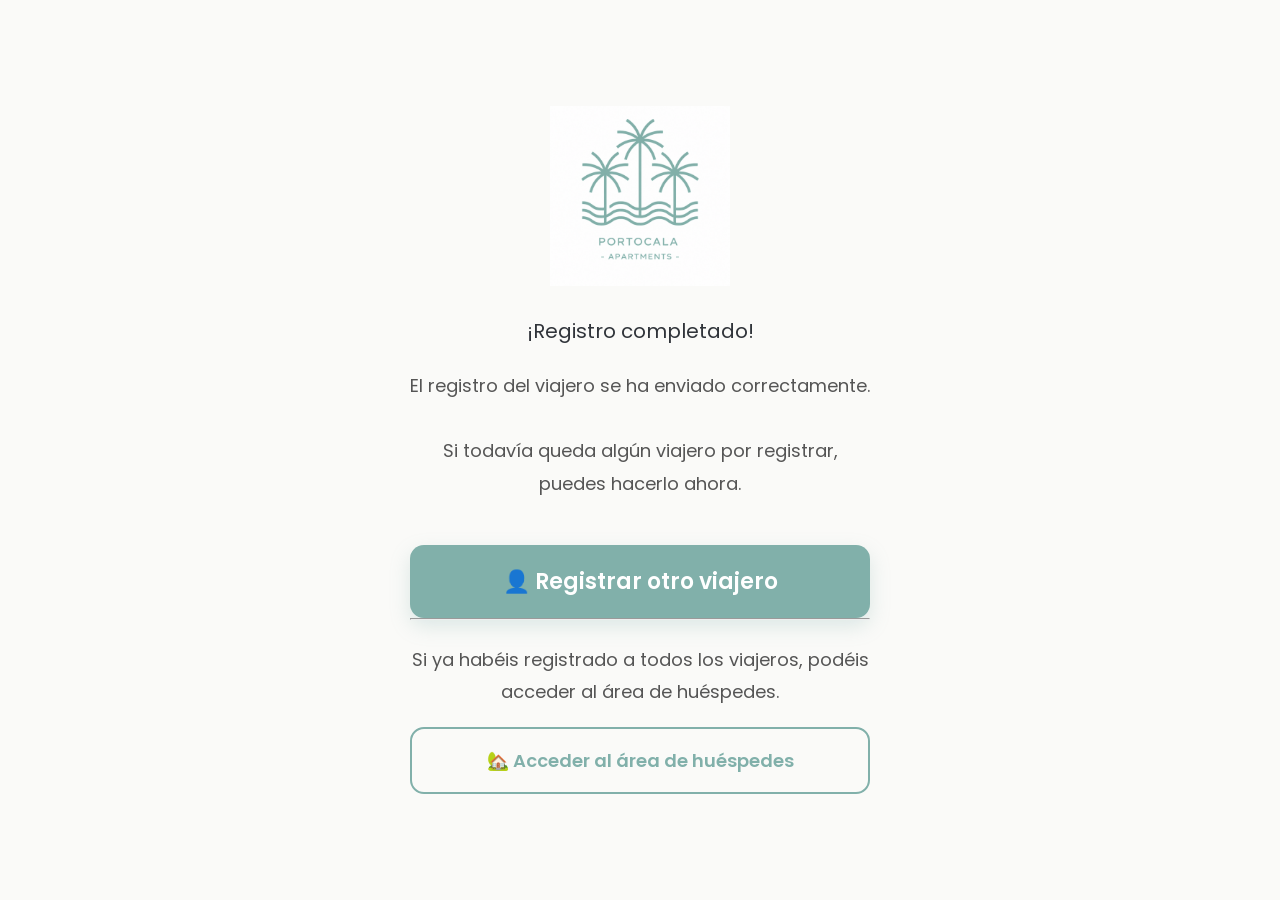
<file: pages/registro-completado.html>
<!DOCTYPE html>
<html lang="es">

<head>

    <meta charset="UTF-8">

    <meta name="viewport" content="width=device-width, initial-scale=1.0">

    <title>Registro completado</title>

    <link rel="stylesheet" href="../css/style.css">

</head>

<body>

    <div class="contenedor">

        <div class="tarjeta">

            <img src="../images/logo.png" class="logo" alt="Portocala Apartments">

            <h1>¡Registro completado!</h1>

            <p class="descripcion">

                El registro del viajero se ha enviado correctamente.

                 <br><br>

                Si todavía queda algún viajero por registrar, puedes hacerlo ahora.

            </p>
            <a class="boton"
                href="https://tally.so/r/7RYpjR">

                     👤 Registrar otro viajero

            </a>
            
            <hr class="separador">

            <p class="descripcion">

                Si ya habéis registrado a todos los viajeros,
                podéis acceder al área de huéspedes.

            </p>

            <a class="boton-secundario"
                href="area-huesped.html">

                    🏡 Acceder al área de huéspedes

            </a>
        </div>

    </div>

</body>

</html>
</file>
<file: css/style.css>
/* Fuente */
@import url('https://fonts.googleapis.com/css2?family=Poppins:wght@300;400;500;600;700&display=swap');

*{
    margin:0;
    padding:0;
    box-sizing:border-box;
}

body{

    font-family:'Poppins', sans-serif;
    background:#FAFAF8;
    color:#30343A;

}

.contenedor{

    width:100%;
    min-height:100vh;

    display:flex;

    justify-content:center;

    align-items:center;

    padding:30px 20px;

}

.tarjeta{

    width:100%;
    max-width:460px;

    text-align:center;

}

.logo{

    width:180px;
    max-width: 75%;
    display:block;
    
    margin:0 auto 30px auto;
}

h1{
    font-size:20px;
    font-weight:400;
    color:#30343A;
    margin-bottom:8px;
}

h2{

    font-size:34px;

    font-weight:700;

    color:#81B0AA;

    line-height:1.2;

    margin-bottom:18px;

}

h3{
    font-size:18px;
    font-weight:500;
    color:#666;
    margin-bottom:35px;
}

.descripcion{

    margin-top:24px;

    line-height:1.8;

    font-size:18px;

    color:#555;

    max-width:520px;

    margin-left:auto;

    margin-right:auto;

}

.boton{

    display:block;

    margin-top:45px;

    padding:20px;

    background:#81B0AA;

    color:white;

    text-decoration:none;

    border-radius:14px;

    font-size:22px;

    font-weight:600;

    cursor:pointer;
    
    width:100%;

    box-shadow:0 8px 20px rgba(129,176,170,.25);
  
    transition:
        background .25s,
        transform .15s,
        box-shadow .25s;

}

.boton:hover{

    background:#6F9F99;

    transform:translateY(-3px);

    box-shadow:0 14px 30px rgba(129,176,170,.35);

}

.boton:active{

    transform:scale(.98);

}

.boton:focus{

    outline:none;

}

.texto-inferior{

    margin-top:35px;

    font-size:15px;

    color:#777;

    line-height:1.8;

}

.seguridad{

    margin-top:40px;

    font-size:14px;

    color:#8b8b8b;

    line-height:1.8;

}

.footer{

    margin-top:35px;

    text-align:center;

    font-size:13px;

    color:#999;

}

/* Animación de entrada */

@keyframes aparecer {

    from{
        opacity:0;
        transform:translateY(25px);
    }

    to{
        opacity:1;
        transform:translateY(0);
    }

}

.tarjeta{

    animation:aparecer .6s ease-out;

}

/* Barra de progreso */

.progreso{

    width:100%;

    height:8px;

    background:#E8EEED;

    border-radius:50px;

    overflow:hidden;

    margin:10px auto 10px auto;

}

.progreso-barra{

    width:25%;

    height:100%;

    background:#81B0AA;

    border-radius:50px;

}

.progreso-texto{

    font-size:14px;

    color:#777;

    margin-bottom:30px;

}

.boton-secundario{

    display:block;

    width:100%;

    margin-top:18px;

    padding:18px;

    text-decoration:none;

    text-align:center;

    border:2px solid #81B0AA;

    color:#81B0AA;

    border-radius:14px;

    font-size:18px;

    font-weight:600;

    transition:.25s;

    box-sizing:border-box;

}

.boton-secundario:hover{

    background:#81B0AA;

    color:white;

}

.menu{

    margin-top:40px;

}

.tarjeta-menu{

    display:flex;

    align-items:center;

    gap:20px;

    text-decoration:none;

    background:white;

    border:1px solid #E5E5E5;

    border-radius:18px;

    padding:22px;

    margin-bottom:18px;

    color:#333;

    transition:.25s;

    min-height: 110px;

}

.tarjeta-menu:hover{

    transform:translateY(-4px);

    box-shadow:0 18px 40px rgba(0,0,0,.10);

}

.tarjeta-menu:hover .menu-flecha{

    transform:translateX(6px);

}

.menu-icono{

    width:56px;

    height:56px;

    display:flex;

    justify-content:center;

    align-items:center;

    flex-shrink:0;

}

.menu-icono svg{

    width:30px;

    height:30px;

    stroke:#81B0AA;

    stroke-width:2.2;

    color:#81B0AA;

}

.menu-contenido{

    flex:1;

}

.menu-titulo{

    display:flex;

    justify-content:space-between;

    align-items:center;

    margin-bottom:8px;

}

.menu-flecha{

    font-size:22px;

    color:#81B0AA;

    font-weight:700;

    transition:.25s;

}

.tarjeta-menu h3{

    margin:0;

    margin-bottom:6px;

    color:#81B0AA;

    font-size:22px;

}

.tarjeta-menu p{

    margin:0;

    color:#666;

    line-height:1.5;

    font-size:16px;

}

.saludo{

    font-size:24px;

    font-weight:600;

    color:#444;

    letter-spacing:0.5px;

    margin-bottom:12px;

}

.wifi-saludo{
    color:#81B0AA;
}

.saludo svg{
    width:28px;
    height:28px;
    color:#81B0AA;
    stroke:#81B0AA;
    stroke-width:2.2;
    vertical-align:middle;
}

.wifi-card{

    margin-top:35px;

    padding:25px;

    border-radius:20px;

    background:#F6F8F8;

}

.wifi-card h2{

    color:#81B0AA;

    margin-bottom:8px;

}

.wifi-card p{

    font-size:20px;

    font-weight:600;

    margin-bottom:25px;

    word-break:break-word;

}

.dato{

    display:flex;

    justify-content:space-between;

    align-items:center;

    gap:15px;

    margin-bottom:30px;

    flex-wrap:wrap;

}

.dato span{

    font-size:20px;

    font-weight:600;

    word-break:break-word;

}

.copiar{

    background:#81B0AA;

    color:white;

    border:none;

    border-radius:10px;

    padding:10px 18px;

    cursor:pointer;

    font-size:15px;

    transition:.25s;

}

.copiar:hover{

    background:#6d9d97;

}

.mensaje-copiado{

    margin-top:20px;

    text-align:center;

    color:#81B0AA;

    font-weight:600;

    min-height:25px;

}

/* ========================= */
/* WIFI */
/* ========================= */

.wifi-card{

    background:white;

    border:1px solid #E5E5E5;

    border-radius:20px;

    padding:30px;

    margin-top:40px;

}

.wifi-card h3{

    color:#81B0AA;

    font-size:20px;

    margin-bottom:18px;

}

.wifi-dato{

    display:flex;

    justify-content:space-between;

    align-items:center;

    gap:20px;

    padding:18px 20px;

    background:#F8F8F8;

    border-radius:14px;

    margin-bottom:28px;

}

.wifi-dato span{

    font-size:20px;

    font-weight:600;

    color:#333;

}

.wifi-dato button{

    background:#81B0AA;

    color:white;

    border:none;

    border-radius:10px;

    padding:10px 18px;

    cursor:pointer;

    transition:.25s;

}

.wifi-dato button:hover{

    background:#6D9B96;

}

.boton-principal{

    width:100%;

    margin-top:10px;

    background:#81B0AA;

    color:white;

    border:none;

    border-radius:14px;

    padding:18px;

    font-size:17px;

    font-weight:600;

    cursor:pointer;

}

.boton-principal:hover{

    background:#6D9B96;

}

.volver-menu{

    display:inline-block;

    margin-top:35px;

    text-decoration:none;

    color:#81B0AA;

    font-weight:600;

}

/* =============================== */
/* BOTÓN ÁREA DE HUÉSPEDES */
/* =============================== */

.boton-huespedes {

    display: block;

    margin-top: 15px;

    background: transparent;

    color: #81B0AA;

    border: 1.5px solid #81B0AA;

    text-decoration: none;

    transition: all 0.25s ease;

}

.boton-huespedes:hover {

    background: #81B0AA;

    color: white;

    transform: translateY(-1px);

}

/* =============================== */
/* BOTONES DE ACCESO */
/* =============================== */

.boton {

    display: flex;

    align-items: center;

    justify-content: center;

    gap: 10px;

}

.boton svg {

    width: 22px;

    height: 22px;

    stroke-width: 2.2;

    flex-shrink: 0;

}

.boton-huespedes {

    display: flex;

    align-items: center;

    justify-content: center;

    gap: 10px;

    margin-top: 15px;

    background: transparent;

    color: #81B0AA;

    border: 1.5px solid #81B0AA;

    text-decoration: none;

    transition: all .25s ease;

}

.boton-huespedes:hover {

    background: #81B0AA;

    color: white;

    transform: translateY(-1px);

}

/* ========================================
   BOTONES DE WIFI
   ======================================== */

.wifi-card button {
    font-family: inherit;
    font-size: 15px;
    font-weight: 600;
    background: #81B0AA;
    color: white;
    border: none;
    border-radius: 10px;
    padding: 10px 18px;
    cursor: pointer;
    transition: background .25s ease, transform .25s ease;
}

.wifi-card button:hover {
    background: #6D9B96;
    transform: translateY(-1px);
}


/* Botón copiar contraseña */

.wifi-card #copiar-password {
    width: 100%;
    margin-top: 0;
}
</file>
